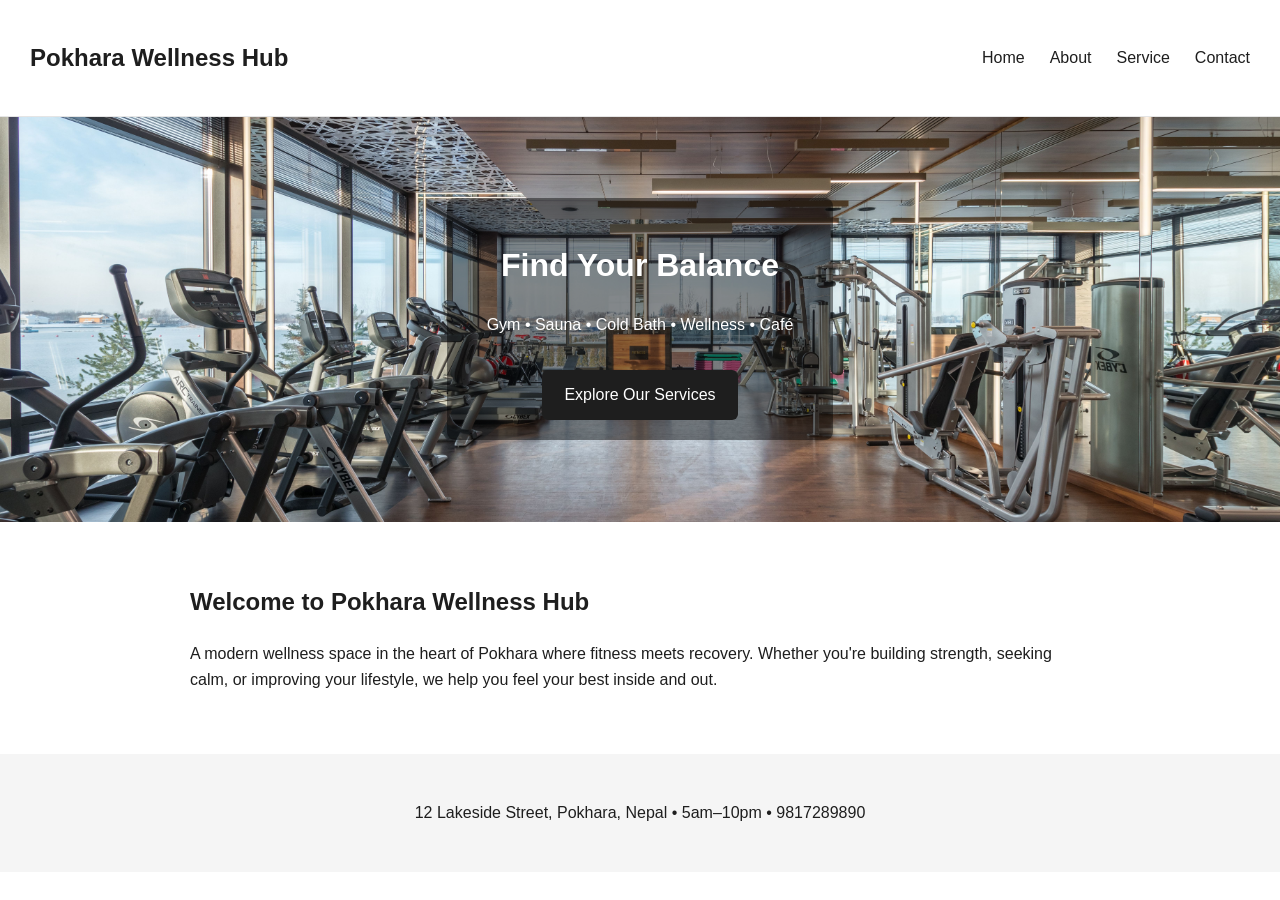
<file: index.html>
<!DOCTYPE html>
<html>
<head>
  <title>Pokhara Wellness Hub – Home</title>
  <link rel="stylesheet" href="style.css">
</head>

<body>
  <nav class="navbar">
    <h2>Pokhara Wellness Hub</h2>
    <ul>
      <li><a href="index.html">Home</a></li>
      <li><a href="about.html">About</a></li>
      <li><a href="service.html">Service</a></li>
      <li><a href="contact.html">Contact</a></li>
    </ul>
  </nav>

  <header class="hero" style="background-image:url('images/gym_hall.jpg');">
    <div class="hero-content">
      <h1>Find Your Balance</h1>
      <p>Gym • Sauna • Cold Bath • Wellness • Café</p>
      <a class="btn" href="service.html">Explore Our Services</a>
    </div>
  </header>

  <section>
    <h2>Welcome to Pokhara Wellness Hub</h2>
    <p>
      A modern wellness space in the heart of Pokhara where fitness meets recovery.
      Whether you're building strength, seeking calm, or improving your lifestyle,
      we help you feel your best inside and out.
    </p>
  </section>

  <footer>
    <p>12 Lakeside Street, Pokhara, Nepal • 5am–10pm • 9817289890</p>
  </footer>
</body>
</html>
</file>
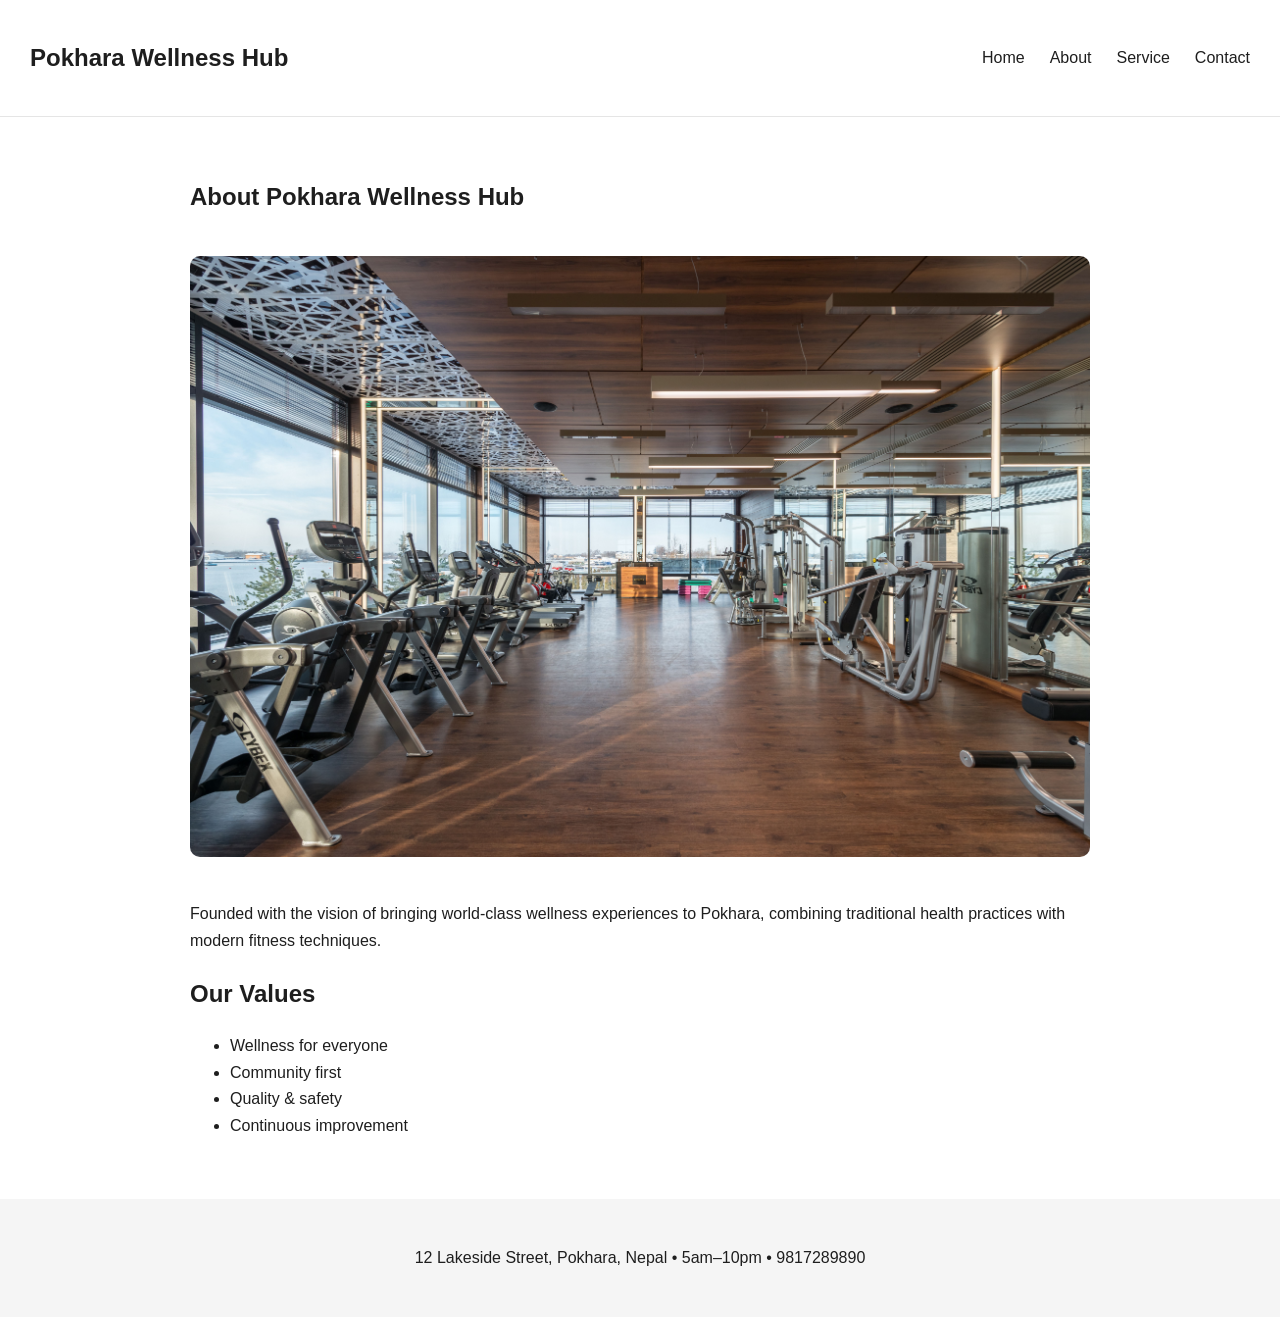
<file: about.html>
<!DOCTYPE html>
<html>
<head>
  <title>About – Pokhara Wellness Hub</title>
  <link rel="stylesheet" href="style.css">
</head>

<body>
  <nav class="navbar">
    <h2>Pokhara Wellness Hub</h2>
    <ul>
      <li><a href="index.html">Home</a></li>
      <li><a href="about.html">About</a></li>
      <li><a href="service.html">Service</a></li>
      <li><a href="contact.html">Contact</a></li>
    </ul>
  </nav>

  <section>
    <h2>About Pokhara Wellness Hub</h2>

    <img src="images/gym_hall.jpg" alt="Gym Image">

    <p>
      Founded with the vision of bringing world-class wellness experiences to Pokhara,
      combining traditional health practices with modern fitness techniques.
    </p>

    <h2>Our Values</h2>
    <ul>
      <li>Wellness for everyone</li>
      <li>Community first</li>
      <li>Quality & safety</li>
      <li>Continuous improvement</li>
    </ul>
  </section>

  <footer>
    <p>12 Lakeside Street, Pokhara, Nepal • 5am–10pm • 9817289890</p>
  </footer>
</body>
</html>
</file>
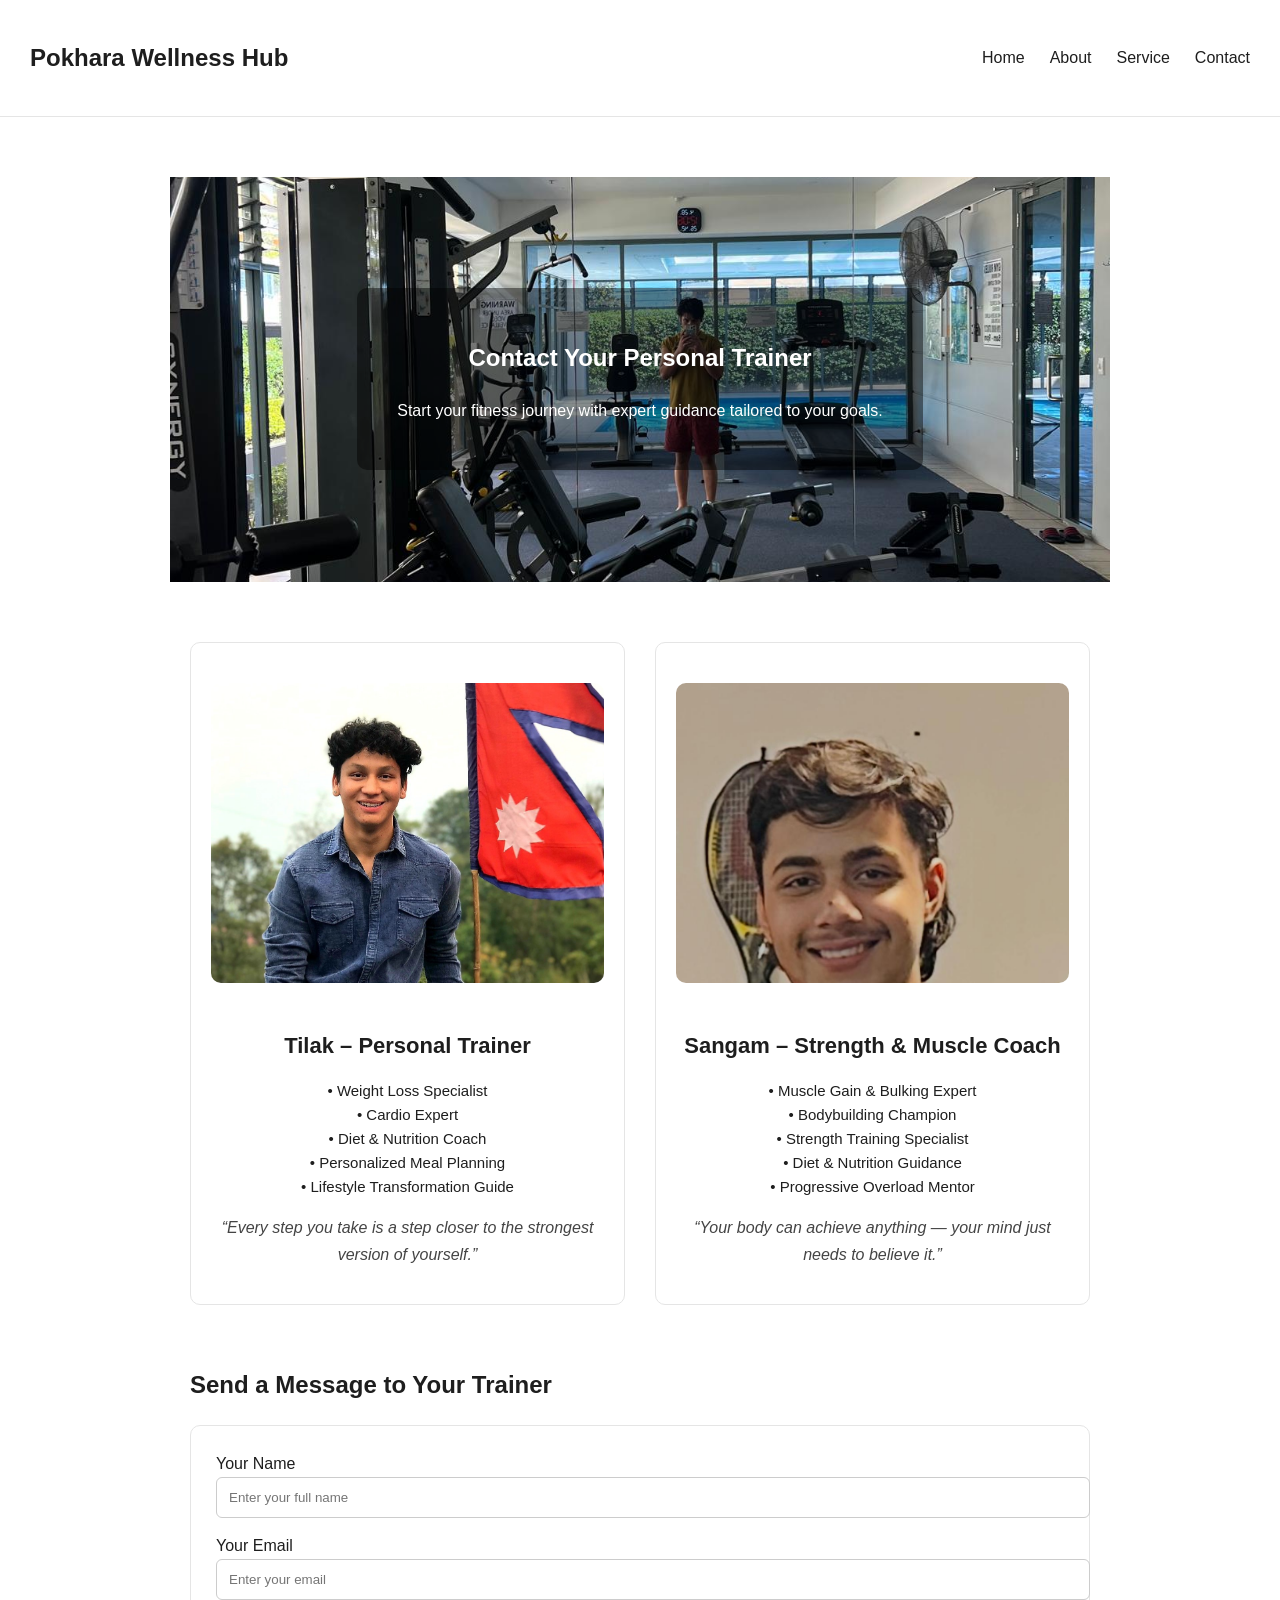
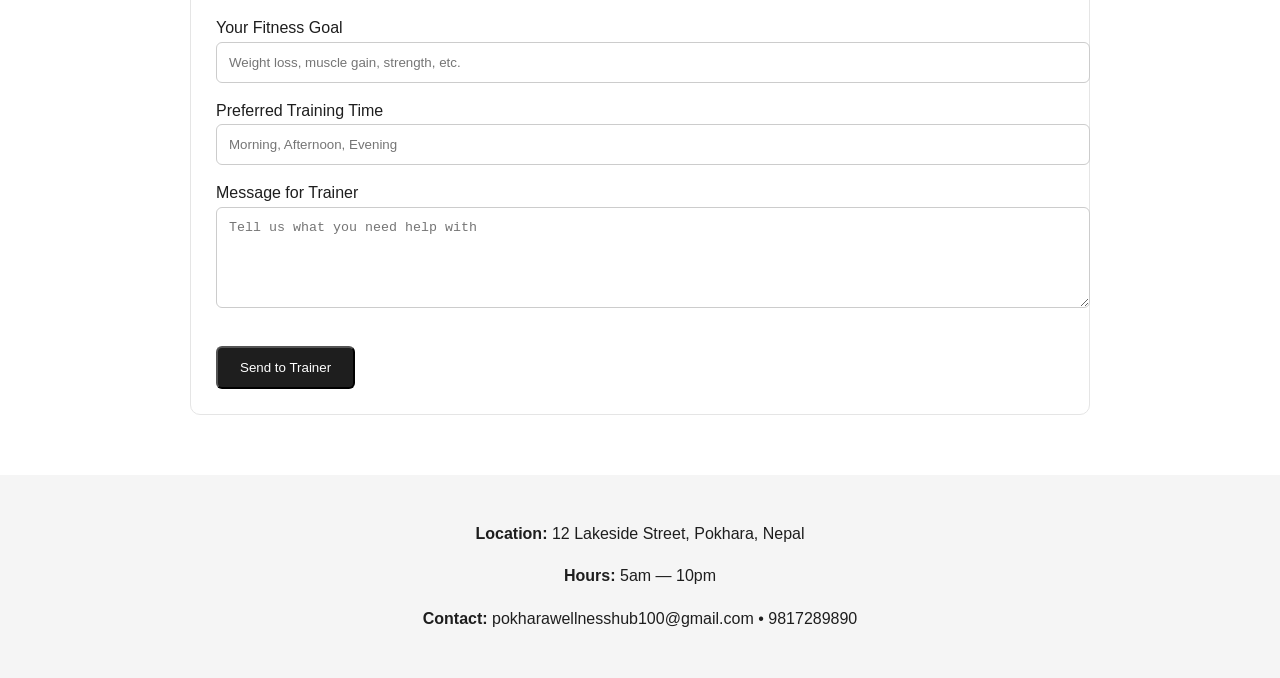
<file: contact.html>
<!DOCTYPE html>
<html lang="en">
<head>
  <meta charset="UTF-8">
  <title>Contact – Pokhara Wellness Hub</title>
  <link rel="stylesheet" href="style.css">
  <script src="script.js" defer></script>
</head>

<body>

  <!-- NAVBAR -->
  <nav class="navbar">
    <h2>Pokhara Wellness Hub</h2>
    <ul>
      <li><a href="index.html">Home</a></li>
      <li><a href="about.html">About</a></li>
      <li><a href="service.html">Service</a></li>
      <li><a href="contact.html">Contact</a></li>
    </ul>
  </nav>

  <!-- HERO SECTION -->
  <section class="trainer-hero" style="background-image:url('images/tilak_gym.jpeg');">
    <div class="trainer-hero-overlay">
      <h2>Contact Your Personal Trainer</h2>
      <p>Start your fitness journey with expert guidance tailored to your goals.</p>
    </div>
  </section>

  <!-- TRAINER PROFILES -->
  <section class="trainer-profiles">

    <!-- Trainer 1: Tilak -->
    <div class="trainer-card">
      <img src="images/tilak-trainer.jpg" alt="Trainer Tilak">
      <h3>Tilak – Personal Trainer</h3>
      <p class="trainer-special">
        • Weight Loss Specialist<br>
        • Cardio Expert<br>
        • Diet & Nutrition Coach<br>
        • Personalized Meal Planning<br>
        • Lifestyle Transformation Guide
      </p>
      <p class="trainer-message">
        “Every step you take is a step closer to the strongest version of yourself.”
      </p>
    </div>

    <!-- Trainer 2: Sangam -->
    <div class="trainer-card">
      <img src="images/sangam-trainer.jpg" alt="Trainer Sangam">
      <h3>Sangam – Strength & Muscle Coach</h3>
      <p class="trainer-special">
        • Muscle Gain & Bulking Expert<br>
        • Bodybuilding Champion<br>
        • Strength Training Specialist<br>
        • Diet & Nutrition Guidance<br>
        • Progressive Overload Mentor
      </p>
      <p class="trainer-message">
        “Your body can achieve anything — your mind just needs to believe it.”
      </p>
    </div>

  </section>

  <!-- CONTACT FORM -->
  <section class="trainer-form-section">
    <h2>Send a Message to Your Trainer</h2>

    <form id="trainerForm">
      <label>Your Name</label>
      <input name="name" type="text" placeholder="Enter your full name">

      <label>Your Email</label>
      <input name="email" type="email" placeholder="Enter your email">

      <label>Your Fitness Goal</label>
      <input name="goal" type="text" placeholder="Weight loss, muscle gain, strength, etc.">

      <label>Preferred Training Time</label>
      <input name="time" type="text" placeholder="Morning, Afternoon, Evening">

      <label>Message for Trainer</label>
      <textarea name="message" rows="5" placeholder="Tell us what you need help with"></textarea>

      <button class="btn" type="button" onclick="sendEmailToTrainer()">Send to Trainer</button>
    </form>
  </section>

  <!-- FOOTER -->
  <footer>
    <p><strong>Location:</strong> 12 Lakeside Street, Pokhara, Nepal</p>
    <p><strong>Hours:</strong> 5am — 10pm</p>
    <p><strong>Contact:</strong> pokharawellnesshub100@gmail.com • 9817289890</p>
  </footer>

</body>
</html>
</file>
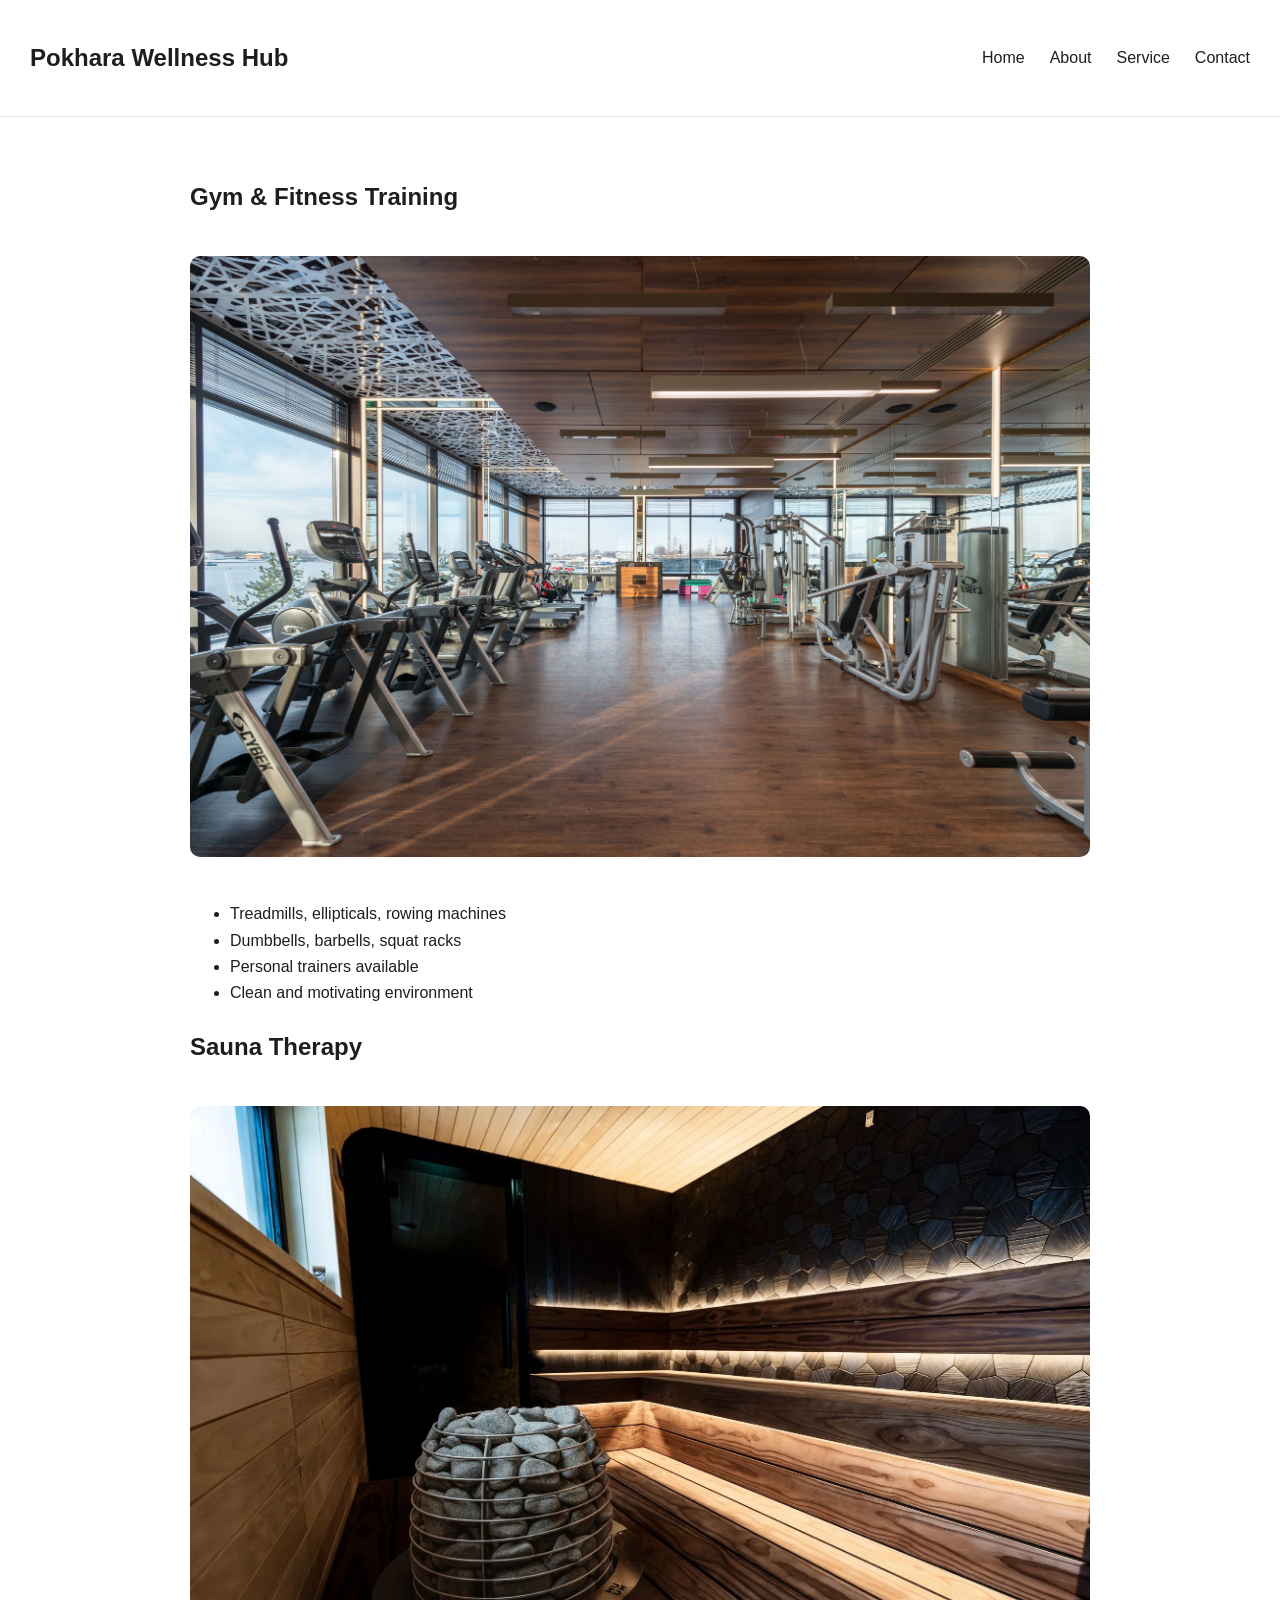
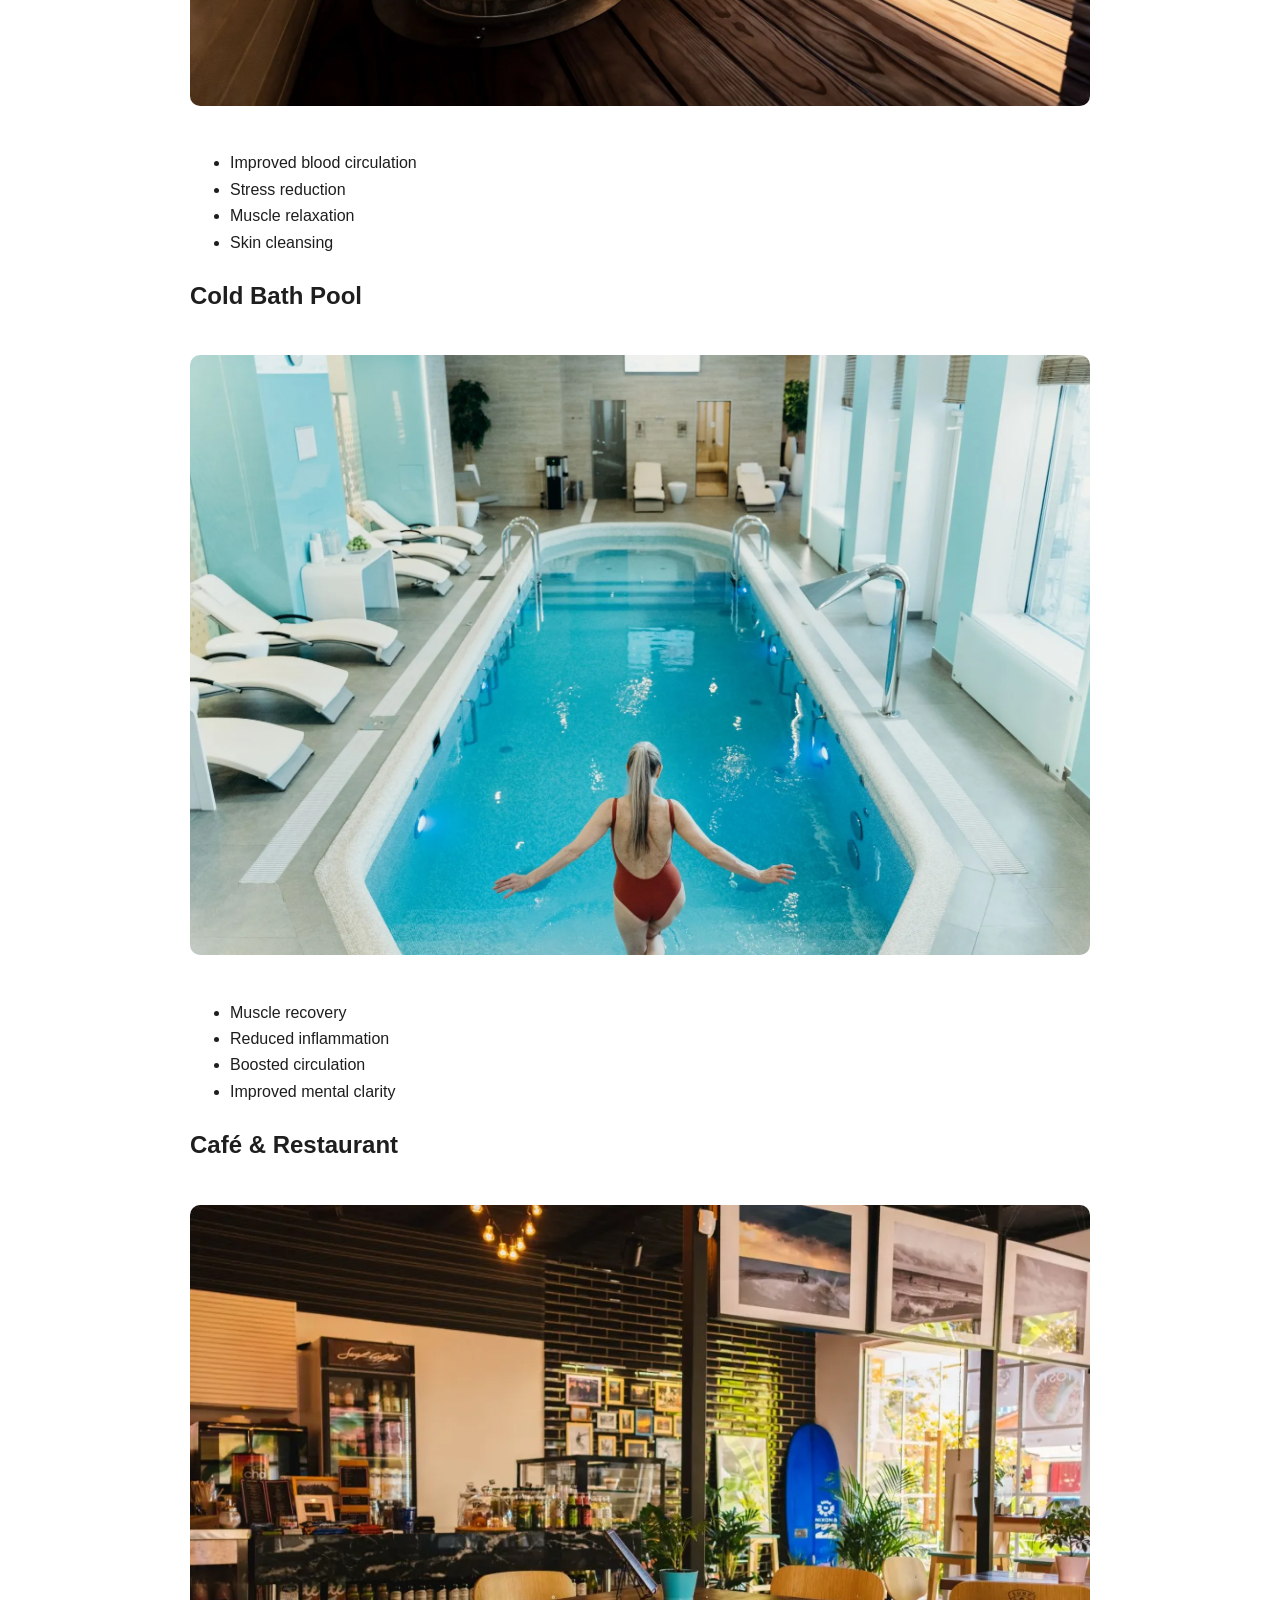
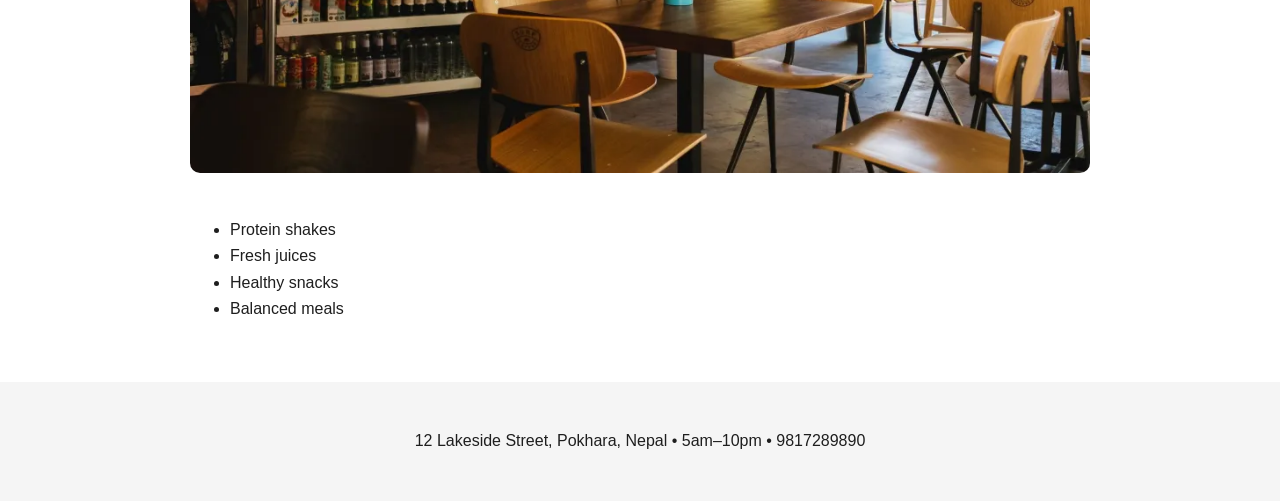
<file: service.html>
<!DOCTYPE html>
<html>
<head>
  <title>Services – Pokhara Wellness Hub</title>
  <link rel="stylesheet" href="style.css">
</head>

<body>
  <nav class="navbar">
    <h2>Pokhara Wellness Hub</h2>
    <ul>
      <li><a href="index.html">Home</a></li>
      <li><a href="about.html">About</a></li>
      <li><a href="service.html">Service</a></li>
      <li><a href="contact.html">Contact</a></li>
    </ul>
  </nav>

  <section>
    <h2>Gym & Fitness Training</h2>
    <img src="images/gym_hall.jpg" alt="Gym Image">
    <ul>
      <li>Treadmills, ellipticals, rowing machines</li>
      <li>Dumbbells, barbells, squat racks</li>
      <li>Personal trainers available</li>
      <li>Clean and motivating environment</li>
    </ul>

    <h2>Sauna Therapy</h2>
    <img src="images/sauna.webp" alt="Sauna Image">
    <ul>
      <li>Improved blood circulation</li>
      <li>Stress reduction</li>
      <li>Muscle relaxation</li>
      <li>Skin cleansing</li>
    </ul>

    <h2>Cold Bath Pool</h2>
    <img src="images/pool.webp" alt="Cold Bath Image">
    <ul>
      <li>Muscle recovery</li>
      <li>Reduced inflammation</li>
      <li>Boosted circulation</li>
      <li>Improved mental clarity</li>
    </ul>

    <h2>Café & Restaurant</h2>
    <img src="images/cafe.webp" alt="Café Image">
    <ul>
      <li>Protein shakes</li>
      <li>Fresh juices</li>
      <li>Healthy snacks</li>
      <li>Balanced meals</li>
    </ul>
  </section>

  <footer>
    <p>12 Lakeside Street, Pokhara, Nepal • 5am–10pm • 9817289890</p>
  </footer>
</body>
</html>
</file>
<file: style.css>
/* Base Theme Look-Alike */
body {
  margin: 0;
  padding: 0;
  font-family: "Inter", sans-serif;
  background: #ffffff;
  color: #1e1e1e;
  line-height: 1.65;
}

/* Layout */
section {
  max-width: 900px;
  margin: 60px auto;
  padding: 0 20px;
}

h1, h2 {
  font-weight: 600;
  margin-bottom: 20px;
}

p, li {
  font-size: 16px;
}

/* Navbar */
.navbar {
  display: flex;
  justify-content: space-between;
  align-items: center;
  padding: 18px 30px;
  background: #ffffff;
  border-bottom: 1px solid #e5e5e5;
}

.navbar ul {
  list-style: none;
  display: flex;
  gap: 25px;
}

.navbar a {
  text-decoration: none;
  color: #1e1e1e;
  font-weight: 500;
}

/* Hero */
.hero {
  height: 45vh;
  background-size: cover;
  background-position: center;
  display: flex;
  align-items: center;
  justify-content: center;
  text-align: center;
  color: #ffffff;
}

.hero .hero-content {
  background: rgba(0,0,0,0.45);
  padding: 20px 40px;
  border-radius: 8px;
}

/* Buttons */
.btn {
  display: inline-block;
  padding: 12px 22px;
  background: #1e1e1e;
  color: #ffffff;
  text-decoration: none;
  border-radius: 6px;
  margin-top: 15px;
}

/* Images */
img {
  width: 100%;
  border-radius: 10px;
  margin: 20px 0;
}

/* Footer */
footer {
  text-align: center;
  padding: 30px;
  background: #f5f5f5;
  margin-top: 60px;
}

/* HERO */
.trainer-hero {
  background-image: url('trainer-hero.jpg'); /* replace with your image */
  background-size: cover;
  background-position: center;
  background-repeat: no-repeat;
  height: 45vh;
  display: flex;
  align-items: center;
  justify-content: center;
  text-align: center;
  color: #ffffff;
  margin-bottom: 40px;
}

.trainer-hero-overlay {
  background: rgba(0,0,0,0.45);
  padding: 30px 40px;
  border-radius: 10px;
}

/* TRAINER PROFILES */
.trainer-profiles {
  max-width: 900px;
  margin: 60px auto;
  padding: 0 20px;
  display: grid;
  grid-template-columns: 1fr 1fr;
  gap: 30px;
}

.trainer-card {
  background: #ffffff;
  border: 1px solid #e5e5e5;
  border-radius: 10px;
  padding: 20px;
  text-align: center;
}

.trainer-card img {
  width: 100%;
  height: 260px;
  object-fit: cover;
  border-radius: 10px;
  margin-bottom: 15px;
}

.trainer-card h3 {
  font-size: 22px;
  margin-bottom: 10px;
}

.trainer-special {
  font-size: 15px;
  line-height: 1.6;
  margin-bottom: 15px;
}

.trainer-message {
  font-size: 16px;
  font-style: italic;
  color: #444;
}

/* CONTACT FORM */
.trainer-form-section {
  max-width: 900px;
  margin: 60px auto;
  padding: 0 20px;
}

.trainer-form-section form {
  background: #fff;
  padding: 25px;
  border-radius: 10px;
  border: 1px solid #e5e5e5;
}

.trainer-form-section input,
.trainer-form-section textarea {
  width: 100%;
  padding: 12px;
  margin-bottom: 15px;
  border-radius: 6px;
  border: 1px solid #ccc;
}
.trainer-card img {
  width: 100%;
  height: 300px;
  object-fit: cover;
  object-position: top center;  /* focuses on face */
  border-radius: 10px;
}
</file>
